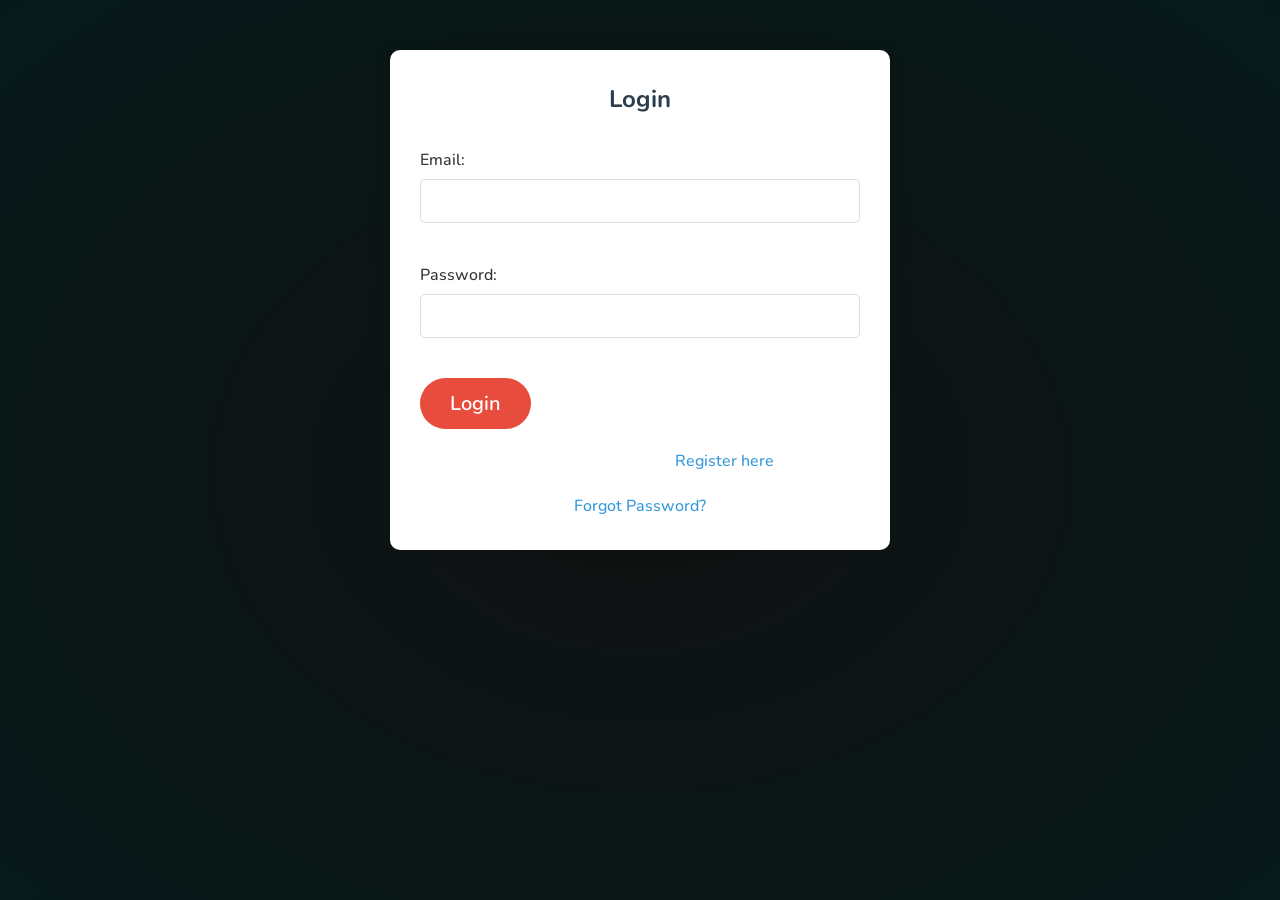
<file: dashboard.html>
<!DOCTYPE html>
<html lang="en">
<head>
    <meta charset="UTF-8">
    <meta name="viewport" content="width=device-width, initial-scale=1.0">
    <title>Dashboard - Healthy Wealthy Gym</title>
    <link rel="stylesheet" href="style.css">
</head>
<body>
    <div class="container">
        <div class="dashboard-container">
            <h2><span id="welcomeMessage" style="color: #000000 !important; font-weight: 900 !important; -webkit-text-stroke: 1px black !important; text-shadow: 0 0 1px black !important;">Welcome, <span id="userName" style="color: #000000 !important; font-weight: 900 !important; -webkit-text-stroke: 1px black !important; text-shadow: 0 0 1px black !important;">User</span>!</span></h2>
            
            <div class="dashboard-grid">
                <div class="dashboard-card">
                    <h3>Membership Status</h3>
                    <p id="membershipStatus">Loading...</p>
                </div>
                
                <div class="dashboard-card">
                    <h3>Attendance</h3>
                    <p id="attendance">Loading...</p>
                </div>
                
                <div class="dashboard-card">
                    <h3>Payment History</h3>
                    <p id="payments">Loading...</p>
                </div>
                
                <div class="dashboard-card">
                    <h3>Upcoming Classes</h3>
                    <p id="classes">Loading...</p>
                </div>
            </div>
            
            <div class="dashboard-actions">
                <button class="btn" onclick="location.href='index.html'">Home</button>
                <button class="btn" onclick="location.href='profile.html'">Profile</button>
                <button class="btn" onclick="location.href='schedule.html'">View Schedule</button>
                <button class="btn" onclick="location.href='lessons.html'">Lessons</button>
                <button class="btn" onclick="location.href='subscription.html'">Subscription Plans</button>
                <button class="btn" onclick="handleLogout()">Logout</button>
            </div>
        </div>
    </div>

    <script>
        // Check if user is logged in
        function checkAuth() {
            const currentUser = sessionStorage.getItem('currentUser');
            if (!currentUser) {
                window.location.href = 'login.html';
                return;
            }
            
            const user = JSON.parse(currentUser);
            document.getElementById('userName').textContent = user.fullName || user.username;
            
            // Load mock data
            loadDashboardData();
        }
        
        function loadDashboardData() {
            // Mock data (in a real app, this would come from a backend)
            const currentUser = JSON.parse(sessionStorage.getItem('currentUser'));
            const membershipType = currentUser?.subscriptionPlan || 'Basic';
            
            document.getElementById('membershipStatus').textContent = `Active - ${membershipType.charAt(0).toUpperCase() + membershipType.slice(1)} Member`;
            document.getElementById('attendance').textContent = 'Last visit: Today';
            document.getElementById('payments').textContent = 'Next payment due: 15th of next month';
            document.getElementById('classes').textContent = 'Next class: Yoga - Tomorrow 10:00 AM';
        }
        
        function handleLogout() {
            sessionStorage.removeItem('currentUser');
            window.location.href = 'login.html';
        }
        
        // Check authentication when page loads
        window.onload = checkAuth;
    </script>

    <style>
        .dashboard-container {
            padding: 20px;
            background: white;
            border-radius: 10px;
            box-shadow: 0 0 20px rgba(0, 0, 0, 0.1);
            margin-top: 50px;
        }
        
        #welcomeMessage {
            color: #000000 !important;
            font-weight: 900 !important;
            text-shadow: 0 0 1px black !important;
        }
        
        .dashboard-container h2 {
            color: #000000 !important;
            font-weight: 900 !important;
            margin-right: 15px;
            -webkit-text-stroke: 1px black !important;
            letter-spacing: 0.5px;
            text-shadow: 0 0 1px black !important;
        }
        
        #userName {
            color: #000000 !important;
            font-weight: 900 !important;
            font-size: 1.3em;
            -webkit-text-stroke: 1px black !important;
            letter-spacing: 0.5px;
            text-shadow: 0 0 1px black !important;
        }
        
        h2 span, h2 span#userName {
            color: #000000 !important;
            font-weight: 900 !important;
            -webkit-text-stroke: 1px black !important;
            text-shadow: 0 0 1px black !important;
        }
        
        .dashboard-grid {
            display: grid;
            grid-template-columns: repeat(auto-fit, minmax(250px, 1fr));
            gap: 20px;
            margin: 30px 0;
        }
        
        .dashboard-card {
            background: var(--light-bg);
            padding: 20px;
            border-radius: 8px;
            box-shadow: 0 2px 5px rgba(0, 0, 0, 0.1);
        }
        
        .dashboard-card h3 {
            color: var(--primary-color);
            margin-bottom: 10px;
        }
        
        .dashboard-actions {
            display: flex;
            gap: 15px;
            justify-content: center;
            margin-top: 30px;
        }
        
        @media (max-width: 768px) {
            .dashboard-grid {
                grid-template-columns: 1fr;
            }
            
            .dashboard-actions {
                flex-direction: column;
            }
            
            .dashboard-actions .btn {
                width: 100%;
            }
        }
    </style>
</body>
</html>
</file>
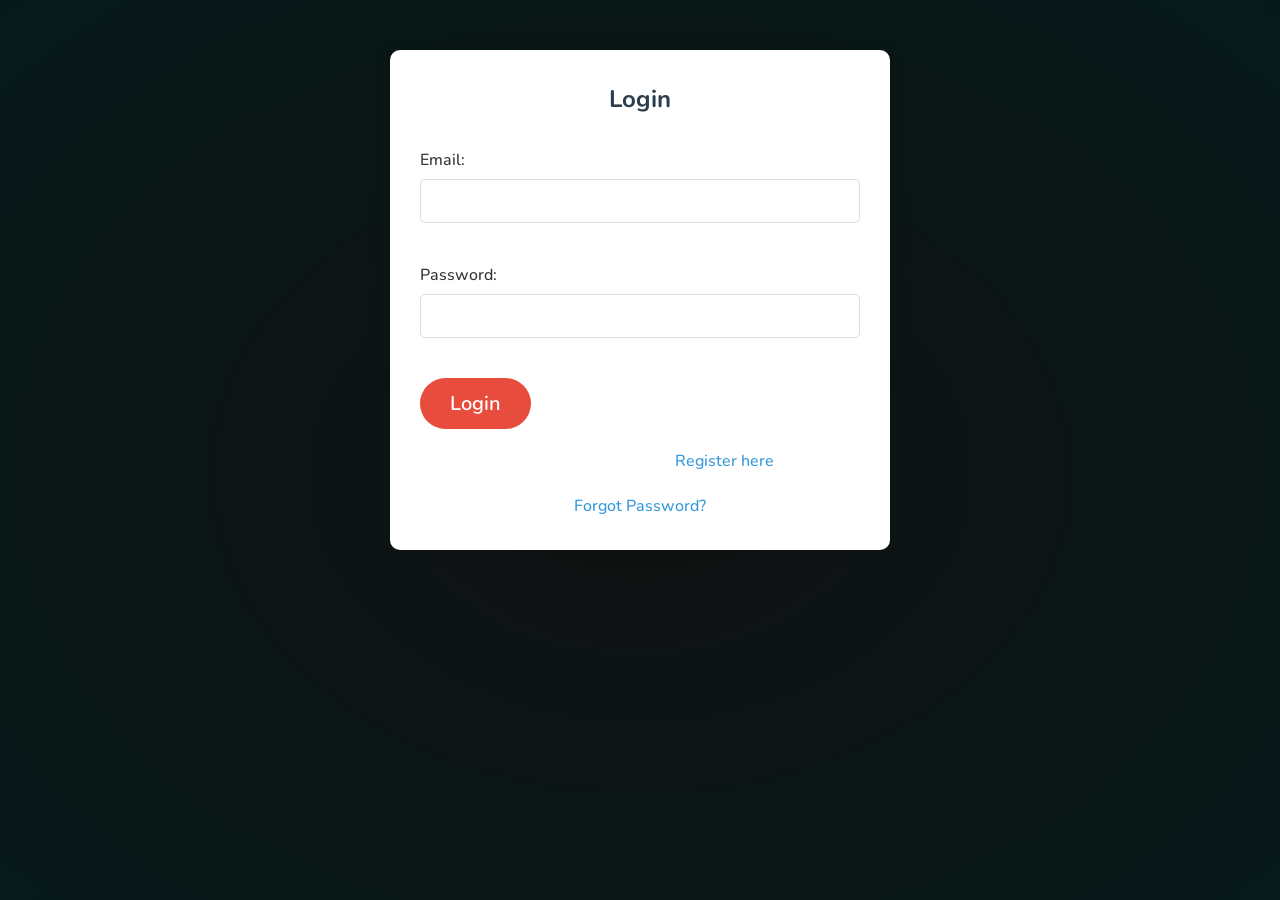
<file: lessons.html>
<!DOCTYPE html>
<html lang="en">
<head>
    <meta charset="UTF-8">
    <meta name="viewport" content="width=device-width, initial-scale=1.0">
    <title>Fitness Lessons - Healthy Wealthy Gym</title>
    <link rel="stylesheet" href="style.css">
</head>
<body>
    <div class="container">
        <div class="lessons-container">
            <h2>Fitness Lessons</h2>
            
            <div class="lessons-grid">
                <!-- Beginner Level -->
                <div class="lesson-category">
                    <h3>Beginner Level</h3>
                    <div class="lesson-cards">
                        <div class="lesson-card">
                            <img src="https://via.placeholder.com/150" alt="Basic Exercises">
                            <h4>Basic Exercises</h4>
                            <p>Learn fundamental workout movements and proper form</p>
                            <button onclick="startLesson('basic-exercises')" class="lesson-btn">Start Lesson</button>
                        </div>
                        <div class="lesson-card">
                            <img src="https://via.placeholder.com/150" alt="Intro to Cardio">
                            <h4>Intro to Cardio</h4>
                            <p>Get started with basic cardio exercises</p>
                            <button onclick="startLesson('intro-cardio')" class="lesson-btn">Start Lesson</button>
                        </div>
                    </div>
                </div>

                <!-- Intermediate Level -->
                <div class="lesson-category">
                    <h3>Intermediate Level</h3>
                    <div class="lesson-cards">
                        <div class="lesson-card">
                            <img src="https://via.placeholder.com/150" alt="Advanced Techniques">
                            <h4>Advanced Techniques</h4>
                            <p>Learn advanced workout techniques and combinations</p>
                            <button onclick="startLesson('advanced-techniques')" class="lesson-btn">Start Lesson</button>
                        </div>
                        <div class="lesson-card">
                            <img src="https://via.placeholder.com/150" alt="HIIT Training">
                            <h4>HIIT Training</h4>
                            <p>High-intensity interval training workouts</p>
                            <button onclick="startLesson('hiit-training')" class="lesson-btn">Start Lesson</button>
                        </div>
                    </div>
                </div>

                <!-- Expert Level -->
                <div class="lesson-category">
                    <h3>Expert Level</h3>
                    <div class="lesson-cards">
                        <div class="lesson-card">
                            <img src="https://via.placeholder.com/150" alt="Professional Techniques">
                            <h4>Professional Techniques</h4>
                            <p>Master professional-level workout techniques</p>
                            <button onclick="startLesson('pro-techniques')" class="lesson-btn">Start Lesson</button>
                        </div>
                        <div class="lesson-card">
                            <img src="https://via.placeholder.com/150" alt="Competition Prep">
                            <h4>Competition Prep</h4>
                            <p>Prepare for fitness competitions and events</p>
                            <button onclick="startLesson('competition-prep')" class="lesson-btn">Start Lesson</button>
                        </div>
                    </div>
                </div>
            </div>

            <div class="back-button">
                <button class="btn" onclick="location.href='dashboard.html'">Back to Dashboard</button>
            </div>
        </div>
    </div>

    <style>
        .lessons-container {
            padding: 20px;
            background: white;
            border-radius: 10px;
            box-shadow: 0 0 20px rgba(0, 0, 0, 0.1);
            margin-top: 50px;
        }

        .lessons-grid {
            display: flex;
            flex-direction: column;
            gap: 30px;
            margin: 30px 0;
        }

        .lesson-category {
            background: var(--light-bg);
            padding: 20px;
            border-radius: 10px;
        }

        .lesson-category h3 {
            color: var(--primary-color);
            margin-bottom: 20px;
            padding-bottom: 10px;
            border-bottom: 2px solid var(--primary-color);
        }

        .lesson-cards {
            display: grid;
            grid-template-columns: repeat(auto-fit, minmax(250px, 1fr));
            gap: 20px;
        }

        .lesson-card {
            background: white;
            border-radius: 8px;
            padding: 15px;
            box-shadow: 0 2px 5px rgba(0, 0, 0, 0.1);
            transition: transform 0.3s ease;
        }

        .lesson-card:hover {
            transform: translateY(-5px);
        }

        .lesson-card img {
            width: 100%;
            border-radius: 8px;
            margin-bottom: 15px;
        }

        .lesson-card h4 {
            color: var(--primary-color);
            margin-bottom: 10px;
        }

        .lesson-card p {
            color: #666;
            margin-bottom: 15px;
            font-size: 0.9em;
        }

        .lesson-btn {
            background: var(--primary-color);
            color: white;
            border: none;
            padding: 8px 15px;
            border-radius: 5px;
            cursor: pointer;
            width: 100%;
            transition: background-color 0.3s;
        }

        .lesson-btn:hover {
            background: var(--primary-dark);
        }

        .back-button {
            text-align: center;
            margin-top: 30px;
        }

        @media (max-width: 768px) {
            .lesson-cards {
                grid-template-columns: 1fr;
            }
        }
    </style>

    <script>
        function startLesson(lessonId) {
            // In a real application, this would load the specific lesson content
            alert('Starting lesson: ' + lessonId);
            // You would typically redirect to a specific lesson page or load content dynamically
        }

        // Check if user is logged in
        function checkAuth() {
            const currentUser = sessionStorage.getItem('currentUser');
            if (!currentUser) {
                window.location.href = 'login.html';
                return;
            }
        }

        // Check authentication when page loads
        window.onload = checkAuth;
    </script>
</body>
</html>
</file>
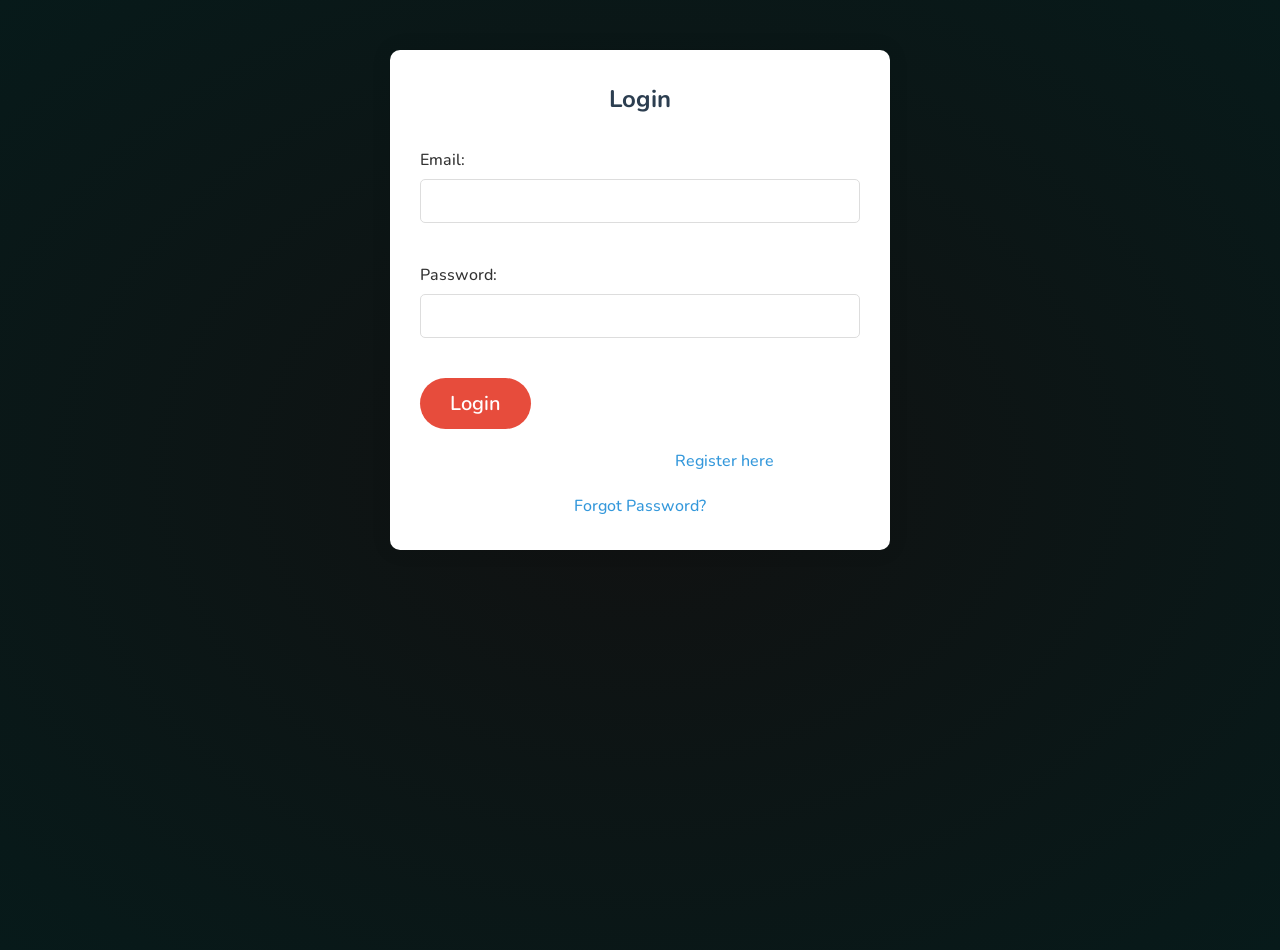
<file: login.html>
<!DOCTYPE html>
<html lang="en">
<head>
    <meta charset="UTF-8">
    <meta name="viewport" content="width=device-width, initial-scale=1.0">
    <title>Login - Healthy Wealthy Gym</title>
    <link rel="stylesheet" href="style.css">
</head>
<body>
    <div class="container">
        <div class="form-container">
            <h2>Login</h2>
            <div id="error" class="error" style="display: none;"></div>
            <div id="success" class="success" style="display: none;"></div>
            
            <form id="loginForm" onsubmit="return handleLogin(event)">
                <div class="form-group">
                    <label for="email">Email:</label>
                    <input type="email" id="email" name="email" required>
                </div>
                
                <div class="form-group">
                    <label for="password">Password:</label>
                    <input type="password" id="password" name="password" required>
                </div>
                
                <button type="submit" class="btn">Login</button>
            </form>
            
            <p>Don't have an account? <a href="register.html">Register here</a></p>
            <p><a href="forgot_password.html">Forgot Password?</a></p>
        </div>
    </div>

    <script>
        // Check if user is already logged in
        window.onload = function() {
            const currentUser = sessionStorage.getItem('currentUser');
            if (currentUser) {
                window.location.href = 'index.html';
            }
        };

        function handleLogin(event) {
            event.preventDefault();
            
            const email = document.getElementById('email').value.trim();
            const password = document.getElementById('password').value;
            
            // Reset messages
            document.getElementById('error').style.display = 'none';
            document.getElementById('success').style.display = 'none';
            
            try {
                // Get users from localStorage
                const users = JSON.parse(localStorage.getItem('users') || '[]');
                
                // Find user by email
                const user = users.find(u => u.email === email);
                
                if (!user) {
                    showError("Email not registered. Please register first.");
                    return false;
                }
                
                // Check password (using basic encoding for demo)
                if (btoa(password) !== user.password) {
                    showError("Invalid password. Please try again.");
                    return false;
                }
                
                // Create session for logged in user
                sessionStorage.setItem('currentUser', JSON.stringify({
                    id: user.id,
                    username: user.username,
                    email: user.email,
                    fullName: user.fullName,
                    membership: user.membership
                }));
                
                showSuccess("Login successful! Redirecting to dashboard...");
                
                // Redirect to index page after 2 seconds
                setTimeout(() => {
                    window.location.href = 'index.html';
                }, 2000);
                
            } catch (error) {
                showError("An error occurred. Please try again.");
                console.error('Login error:', error);
            }
            
            return false;
        }
        
        function showError(message) {
            const errorDiv = document.getElementById('error');
            errorDiv.textContent = message;
            errorDiv.style.display = 'block';
        }
        
        function showSuccess(message) {
            const successDiv = document.getElementById('success');
            successDiv.textContent = message;
            successDiv.style.display = 'block';
        }
    </script>

    <style>
        .error {
            color: red;
            margin-bottom: 10px;
            padding: 10px;
            border: 1px solid red;
            border-radius: 4px;
            background-color: #fff5f5;
        }
        .success {
            color: green;
            margin-bottom: 10px;
            padding: 10px;
            border: 1px solid green;
            border-radius: 4px;
            background-color: #f0fff0;
        }
    </style>
</body>
</html>
</file>
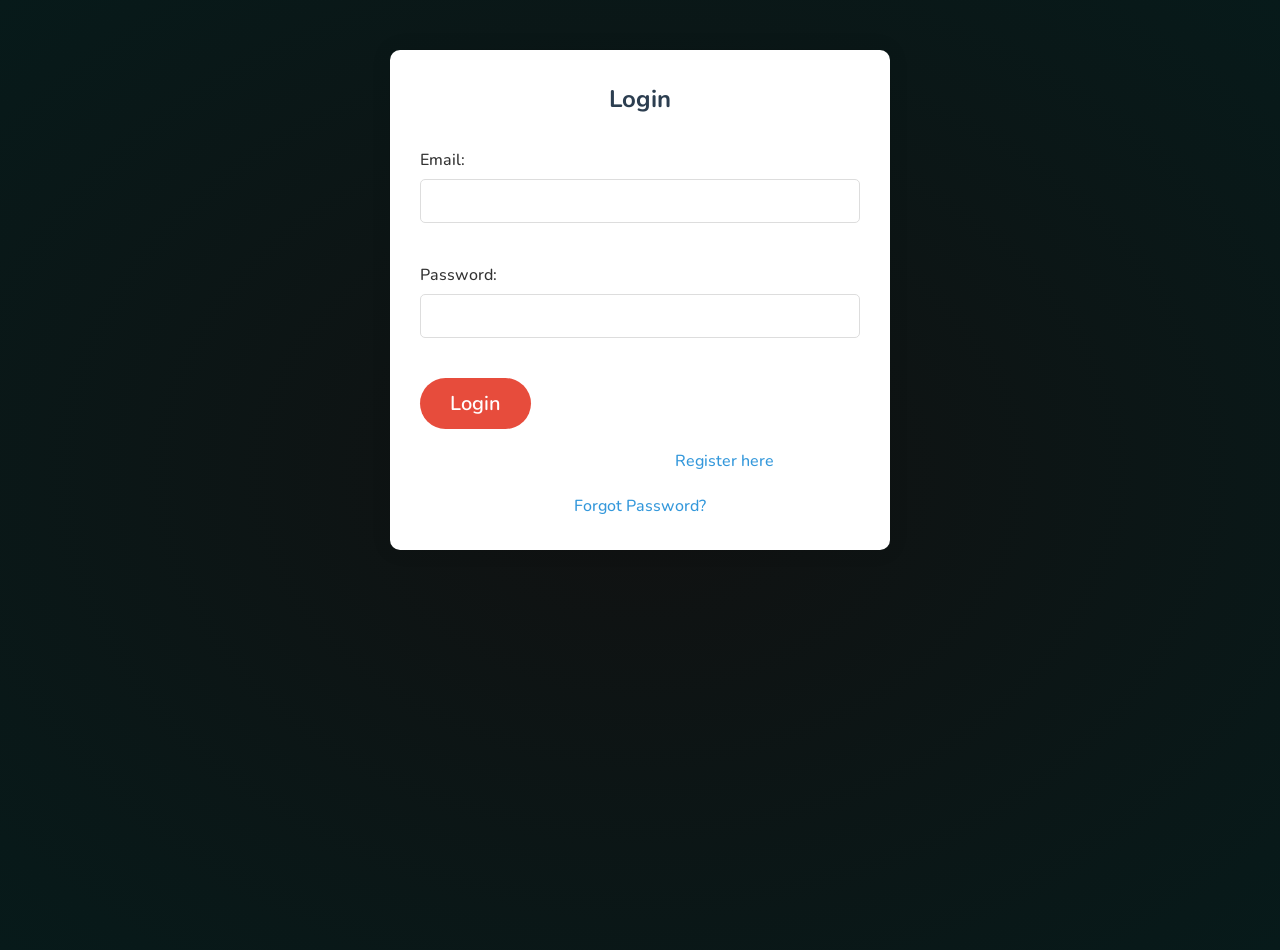
<file: payment.html>
<!DOCTYPE html>
<html lang="en">
<head>
    <meta charset="UTF-8">
    <meta name="viewport" content="width=device-width, initial-scale=1.0">
    <title>Payment - Healthy Wealthy Gym</title>
    <link rel="stylesheet" href="style.css">
    <style>
        .payment-container {
            max-width: 800px;
            margin: 50px auto;
            padding: 20px;
            background: #fff;
            border-radius: 8px;
            box-shadow: 0 0 10px rgba(0,0,0,0.1);
        }

        .membership-plans {
            display: grid;
            grid-template-columns: repeat(auto-fit, minmax(250px, 1fr));
            gap: 20px;
            margin-bottom: 30px;
        }

        .plan-card {
            border: 2px solid #ddd;
            border-radius: 8px;
            padding: 20px;
            text-align: center;
            cursor: pointer;
            transition: all 0.3s ease;
        }

        .plan-card:hover {
            border-color: #ff4d4d;
            transform: translateY(-5px);
        }

        .plan-card.selected {
            border-color: #ff4d4d;
            background-color: #fff5f5;
        }

        .plan-card h3 {
            color: #333;
            margin-bottom: 10px;
        }

        .plan-card .price {
            font-size: 24px;
            color: #ff4d4d;
            margin: 10px 0;
        }

        .plan-card .features {
            list-style: none;
            padding: 0;
            margin: 15px 0;
        }

        .plan-card .features li {
            margin: 5px 0;
            color: #666;
        }

        .payment-form {
            display: none;
            margin-top: 30px;
        }

        .payment-form.show {
            display: block;
        }

        .form-group {
            margin-bottom: 20px;
        }

        .form-group label {
            display: block;
            margin-bottom: 5px;
            color: #333;
        }

        .form-group input {
            width: 100%;
            padding: 8px;
            border: 1px solid #ddd;
            border-radius: 4px;
        }

        .card-details {
            display: grid;
            grid-template-columns: 2fr 1fr 1fr;
            gap: 10px;
        }

        .btn-pay {
            background-color: #ff4d4d;
            color: white;
            padding: 12px 24px;
            border: none;
            border-radius: 4px;
            cursor: pointer;
            width: 100%;
            font-size: 16px;
            margin-top: 20px;
        }

        .btn-pay:hover {
            background-color: #ff3333;
        }

        .success-message {
            display: none;
            text-align: center;
            color: green;
            margin-top: 20px;
        }

        .error-message {
            display: none;
            text-align: center;
            color: red;
            margin-top: 20px;
        }
    </style>
</head>
<body>
    <div class="container">
        <div class="payment-container">
            <h2>Choose Your Membership Plan</h2>
            
            <div class="membership-plans">
                <div class="plan-card" onclick="selectPlan('basic')">
                    <h3>Basic Plan</h3>
                    <div class="price">$29.99/month</div>
                    <ul class="features">
                        <li>Access to gym equipment</li>
                        <li>Basic fitness assessment</li>
                        <li>Locker room access</li>
                        <li>Free parking</li>
                    </ul>
                </div>

                <div class="plan-card" onclick="selectPlan('premium')">
                    <h3>Premium Plan</h3>
                    <div class="price">$49.99/month</div>
                    <ul class="features">
                        <li>All Basic Plan features</li>
                        <li>Personal trainer (2 sessions/month)</li>
                        <li>Group classes access</li>
                        <li>Nutrition consultation</li>
                    </ul>
                </div>

                <div class="plan-card" onclick="selectPlan('elite')">
                    <h3>Elite Plan</h3>
                    <div class="price">$79.99/month</div>
                    <ul class="features">
                        <li>All Premium Plan features</li>
                        <li>Unlimited personal training</li>
                        <li>Priority class booking</li>
                        <li>Monthly massage session</li>
                    </ul>
                </div>
            </div>

            <div class="payment-form" id="paymentForm">
                <h3>Payment Details</h3>
                <form id="paymentDetailsForm" onsubmit="return handlePayment(event)">
                    <div class="form-group">
                        <label for="cardName">Cardholder Name</label>
                        <input type="text" id="cardName" required>
                    </div>

                    <div class="form-group">
                        <label for="cardNumber">Card Number</label>
                        <input type="text" id="cardNumber" required pattern="[0-9]{16}" placeholder="1234 5678 9012 3456">
                    </div>

                    <div class="card-details">
                        <div class="form-group">
                            <label for="expiry">Expiry Date</label>
                            <input type="text" id="expiry" required pattern="[0-9]{2}/[0-9]{2}" placeholder="MM/YY">
                        </div>

                        <div class="form-group">
                            <label for="cvv">CVV</label>
                            <input type="text" id="cvv" required pattern="[0-9]{3}" placeholder="123">
                        </div>

                        <div class="form-group">
                            <label for="zip">ZIP Code</label>
                            <input type="text" id="zip" required pattern="[0-9]{5}" placeholder="12345">
                        </div>
                    </div>

                    <button type="submit" class="btn-pay">Pay Now</button>
                </form>
            </div>

            <div class="success-message" id="successMessage">
                Payment successful! Redirecting to dashboard...
            </div>

            <div class="error-message" id="errorMessage"></div>
        </div>
    </div>

    <script>
        let selectedPlan = null;

        function selectPlan(plan) {
            selectedPlan = plan;
            // Remove selected class from all cards
            document.querySelectorAll('.plan-card').forEach(card => {
                card.classList.remove('selected');
            });
            // Add selected class to clicked card
            event.currentTarget.classList.add('selected');
            // Show payment form
            document.getElementById('paymentForm').classList.add('show');
        }

        function handlePayment(event) {
            event.preventDefault();
            
            const cardName = document.getElementById('cardName').value;
            const cardNumber = document.getElementById('cardNumber').value;
            const expiry = document.getElementById('expiry').value;
            const cvv = document.getElementById('cvv').value;
            const zip = document.getElementById('zip').value;

            // Basic validation
            if (!cardName || !cardNumber || !expiry || !cvv || !zip) {
                showError("Please fill in all fields");
                return false;
            }

            if (cardNumber.length !== 16) {
                showError("Please enter a valid 16-digit card number");
                return false;
            }

            if (!/^\d{3}$/.test(cvv)) {
                showError("Please enter a valid 3-digit CVV");
                return false;
            }

            if (!/^\d{5}$/.test(zip)) {
                showError("Please enter a valid 5-digit ZIP code");
                return false;
            }

            // Get current user
            const currentUser = JSON.parse(sessionStorage.getItem('currentUser'));
            if (!currentUser) {
                showError("Please log in to make a payment");
                return false;
            }

            // Get users array
            let users = JSON.parse(localStorage.getItem('users') || '[]');
            
            // Find and update user's membership
            const userIndex = users.findIndex(user => user.id === currentUser.id);
            if (userIndex !== -1) {
                users[userIndex].membership = {
                    type: selectedPlan,
                    startDate: new Date().toISOString(),
                    endDate: new Date(Date.now() + 30 * 24 * 60 * 60 * 1000).toISOString(), // 30 days
                    status: 'active'
                };

                // Update localStorage
                localStorage.setItem('users', JSON.stringify(users));

                // Update session storage with consistent property names
                currentUser.subscriptionPlan = selectedPlan;
                currentUser.subscriptionStatus = 'Active';
                currentUser.subscriptionStartDate = new Date().toISOString();
                currentUser.subscriptionNextBilling = new Date(Date.now() + 30 * 24 * 60 * 60 * 1000).toISOString();
                sessionStorage.setItem('currentUser', JSON.stringify(currentUser));

                // Show success message
                document.getElementById('successMessage').style.display = 'block';
                document.getElementById('paymentForm').style.display = 'none';

                // Redirect to index page after 2 seconds
                setTimeout(() => {
                    window.location.href = 'index.html';
                }, 2000);
            }

            return false;
        }

        function showError(message) {
            const errorDiv = document.getElementById('errorMessage');
            errorDiv.textContent = message;
            errorDiv.style.display = 'block';
        }

        // Check if user is logged in
        window.onload = function() {
            const currentUser = sessionStorage.getItem('currentUser');
            if (!currentUser) {
                window.location.href = 'login.html';
            }
        };
    </script>
</body>
</html>
</file>
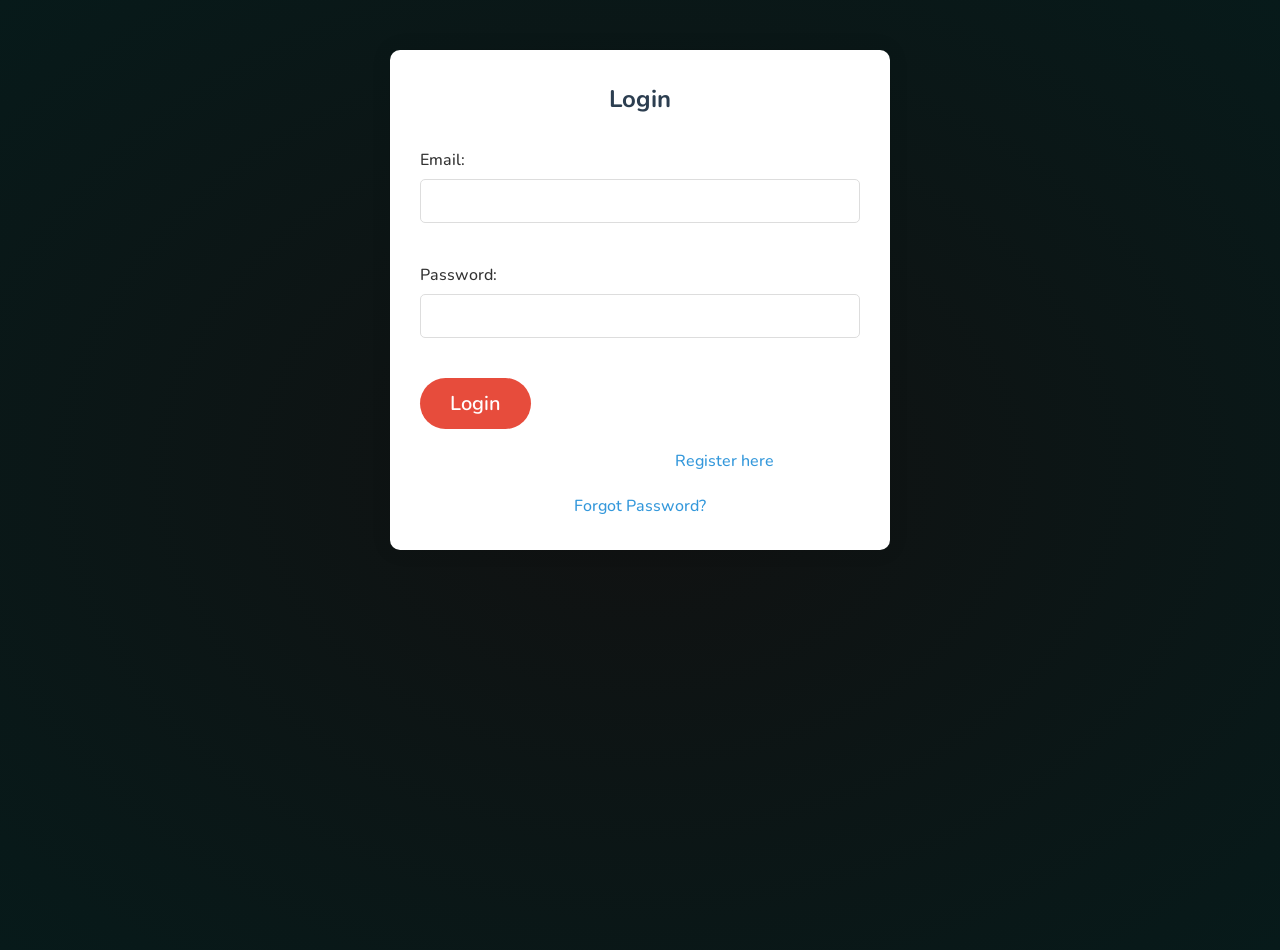
<file: profile.html>
<!DOCTYPE html>
<html lang="en">
<head>
    <meta charset="UTF-8">
    <meta name="viewport" content="width=device-width, initial-scale=1.0">
    <title>Profile - Healthy Wealthy Gym</title>
    <link rel="stylesheet" href="style.css">
</head>
<body>
    <div class="container">
        <div class="profile-container">
            <h2>My Profile</h2>
            
            <div class="profile-grid">
                <!-- Subscription Plan -->
                <div class="profile-section">
                    <h3>Current Subscription Plan</h3>
                    <div class="subscription-info">
                        <div class="plan-details">
                            <div class="plan-name" id="currentPlan">Loading...</div>
                            <div class="plan-status" id="planStatus">Loading...</div>
                            <div class="plan-dates">
                                <div class="date-item">
                                    <label>Start Date</label>
                                    <div class="info-value" id="planStartDate">Loading...</div>
                                </div>
                                <div class="date-item">
                                    <label>Next Billing Date</label>
                                    <div class="info-value" id="planNextBilling">Loading...</div>
                                </div>
                            </div>
                            <button class="btn btn-danger" id="cancelSubscriptionBtn" onclick="confirmCancelSubscription()">Cancel Subscription</button>
                        </div>
                        <div class="plan-features">
                            <h4>Plan Features</h4>
                            <ul id="planFeaturesList">
                                <li>Loading features...</li>
                            </ul>
                        </div>
                    </div>
                </div>

                <!-- Profile Information -->
                <div class="profile-section">
                    <h3>Personal Information</h3>
                    <div class="profile-info">
                        <div class="profile-avatar">
                            <img src="https://via.placeholder.com/150" alt="Profile Picture" id="profilePicture">
                        </div>
                        <div class="info-grid">
                            <div class="info-item">
                                <label>Full Name</label>
                                <div class="info-value" id="fullName"></div>
                            </div>
                            <div class="info-item">
                                <label>Email</label>
                                <div class="info-value" id="email"></div>
                            </div>
                            <div class="info-item">
                                <label>Phone</label>
                                <div class="info-value" id="phone"></div>
                            </div>
                            <div class="info-item">
                                <label>Date of Birth</label>
                                <div class="info-value" id="dob"></div>
                            </div>
                        </div>
                    </div>
                </div>

                <!-- Fitness Information -->
                <div class="profile-section">
                    <h3>Fitness Information</h3>
                    <div class="info-grid">
                        <div class="info-item">
                            <label>Height (cm)</label>
                            <div class="info-value" id="height"></div>
                        </div>
                        <div class="info-item">
                            <label>Weight (kg)</label>
                            <div class="info-value" id="weight"></div>
                        </div>
                        <div class="info-item">
                            <label>Fitness Goals</label>
                            <div class="info-value" id="fitnessGoals"></div>
                        </div>
                        <div class="info-item">
                            <label>Activity Level</label>
                            <div class="info-value" id="activityLevel"></div>
                        </div>
                    </div>
                </div>

                <!-- Emergency Contact -->
                <div class="profile-section">
                    <h3>Emergency Contact</h3>
                    <div class="info-grid">
                        <div class="info-item">
                            <label>Contact Name</label>
                            <div class="info-value" id="emergencyName"></div>
                        </div>
                        <div class="info-item">
                            <label>Relationship</label>
                            <div class="info-value" id="emergencyRelation"></div>
                        </div>
                        <div class="info-item">
                            <label>Phone</label>
                            <div class="info-value" id="emergencyPhone"></div>
                        </div>
                    </div>
                </div>
            </div>

            <div class="profile-actions">
                <button class="btn" onclick="location.href='dashboard.html'">Back to Dashboard</button>
            </div>
        </div>
    </div>

    <div class="confirmation-dialog" id="cancelConfirmationDialog">
        <div class="confirmation-box">
            <h3>Cancel Subscription</h3>
            <p>Are you sure you want to cancel your subscription? You will lose access to all premium features at the end of your current billing period.</p>
            <div class="confirmation-buttons">
                <button class="btn-confirm" onclick="cancelSubscription()">Yes, Cancel</button>
                <button class="btn-cancel" onclick="closeConfirmationDialog()">No, Keep Plan</button>
            </div>
        </div>
    </div>

    <style>
        .profile-container {
            padding: 20px;
            background: white;
            border-radius: 10px;
            box-shadow: 0 0 20px rgba(0, 0, 0, 0.1);
            margin-top: 50px;
        }

        .profile-grid {
            display: grid;
            gap: 30px;
            margin: 30px 0;
        }

        .profile-section {
            background: var(--light-bg);
            padding: 20px;
            border-radius: 8px;
        }

        .profile-section h3 {
            color: var(--primary-color);
            margin-bottom: 20px;
            padding-bottom: 10px;
            border-bottom: 2px solid var(--primary-color);
        }

        .profile-info {
            display: flex;
            gap: 30px;
            align-items: flex-start;
        }

        .profile-avatar {
            text-align: center;
        }

        .profile-avatar img {
            width: 150px;
            height: 150px;
            border-radius: 50%;
            object-fit: cover;
            margin-bottom: 10px;
        }

        .info-grid {
            display: grid;
            grid-template-columns: repeat(auto-fit, minmax(200px, 1fr));
            gap: 20px;
            flex: 1;
        }

        .info-item {
            display: flex;
            flex-direction: column;
            gap: 5px;
        }

        .info-item label {
            color: #666;
            font-size: 0.9em;
        }

        .info-value {
            padding: 8px;
            background: white;
            border-radius: 5px;
            font-size: 1em;
            color: #333;
            border: 1px solid #ddd;
        }

        .profile-actions {
            display: flex;
            gap: 15px;
            justify-content: center;
            margin-top: 30px;
        }

        .subscription-info {
            display: flex;
            gap: 30px;
            align-items: flex-start;
        }

        .plan-details {
            flex: 1;
        }

        .plan-name {
            font-size: 1.5em;
            color: var(--primary-color);
            font-weight: bold;
            margin-bottom: 10px;
        }

        .plan-status {
            padding: 5px 10px;
            border-radius: 15px;
            display: inline-block;
            margin-bottom: 20px;
            font-size: 0.9em;
        }

        .plan-status.active {
            background-color: #4CAF50;
            color: white;
        }

        .plan-status.expired {
            background-color: #f44336;
            color: white;
        }

        .plan-dates {
            display: grid;
            grid-template-columns: repeat(auto-fit, minmax(200px, 1fr));
            gap: 20px;
            margin-bottom: 20px;
        }

        .date-item {
            display: flex;
            flex-direction: column;
            gap: 5px;
        }

        .plan-features {
            flex: 1;
            background: white;
            padding: 20px;
            border-radius: 8px;
            box-shadow: 0 2px 5px rgba(0, 0, 0, 0.1);
        }

        .plan-features h4 {
            color: var(--primary-color);
            margin-bottom: 15px;
        }

        .plan-features ul {
            list-style: none;
            padding: 0;
        }

        .plan-features li {
            padding: 8px 0;
            border-bottom: 1px solid #eee;
            color: #666;
        }

        .plan-features li:last-child {
            border-bottom: none;
        }

        .btn-danger {
            background-color: #f44336;
            color: white;
            border: none;
            padding: 10px 20px;
            border-radius: 5px;
            cursor: pointer;
            font-size: 0.9em;
            margin-top: 20px;
            transition: background-color 0.3s;
        }

        .btn-danger:hover {
            background-color: #d32f2f;
        }

        .confirmation-dialog {
            display: none;
            position: fixed;
            top: 0;
            left: 0;
            width: 100%;
            height: 100%;
            background-color: rgba(0, 0, 0, 0.5);
            z-index: 1000;
            justify-content: center;
            align-items: center;
        }

        .confirmation-box {
            background: white;
            padding: 30px;
            border-radius: 10px;
            text-align: center;
            max-width: 400px;
            width: 90%;
        }

        .confirmation-box h3 {
            color: var(--primary-color);
            margin-bottom: 20px;
        }

        .confirmation-box p {
            margin-bottom: 25px;
            color: #666;
        }

        .confirmation-buttons {
            display: flex;
            gap: 15px;
            justify-content: center;
        }

        .confirmation-buttons button {
            padding: 10px 20px;
            border-radius: 5px;
            cursor: pointer;
            font-size: 0.9em;
            border: none;
        }

        .confirmation-buttons .btn-confirm {
            background-color: #f44336;
            color: white;
        }

        .confirmation-buttons .btn-cancel {
            background-color: #e0e0e0;
            color: #333;
        }

        @media (max-width: 768px) {
            .profile-info {
                flex-direction: column;
                align-items: center;
            }

            .info-grid {
                width: 100%;
            }

            .profile-actions {
                flex-direction: column;
            }

            .profile-actions .btn {
                width: 100%;
            }

            .subscription-info {
                flex-direction: column;
            }
        }
    </style>

    <script>
        // Load saved profile data
        function loadProfile() {
            const currentUser = JSON.parse(sessionStorage.getItem('currentUser'));
            if (currentUser) {
                // Display user information
                document.getElementById('fullName').textContent = currentUser.fullName || 'Not provided';
                document.getElementById('email').textContent = currentUser.email || 'Not provided';
                document.getElementById('phone').textContent = currentUser.phone || 'Not provided';
                document.getElementById('dob').textContent = currentUser.dob || 'Not provided';
                document.getElementById('height').textContent = currentUser.height || 'Not provided';
                document.getElementById('weight').textContent = currentUser.weight || 'Not provided';
                document.getElementById('fitnessGoals').textContent = currentUser.fitnessGoals || 'Not provided';
                document.getElementById('activityLevel').textContent = currentUser.activityLevel || 'Not provided';
                document.getElementById('emergencyName').textContent = currentUser.emergencyName || 'Not provided';
                document.getElementById('emergencyRelation').textContent = currentUser.emergencyRelation || 'Not provided';
                document.getElementById('emergencyPhone').textContent = currentUser.emergencyPhone || 'Not provided';

                // Load subscription information
                loadSubscriptionInfo(currentUser);
            }
        }

        function loadSubscriptionInfo(user) {
            // In a real application, this would come from the server
            const subscriptionInfo = {
                plan: user.subscriptionPlan || 'Basic',
                status: user.subscriptionStatus || 'Active',
                startDate: user.subscriptionStartDate || '2024-01-01',
                nextBilling: user.subscriptionNextBilling || '2024-02-01',
                features: getPlanFeatures(user.subscriptionPlan || 'Basic')
            };

            document.getElementById('currentPlan').textContent = subscriptionInfo.plan + ' Plan';
            document.getElementById('planStatus').textContent = subscriptionInfo.status;
            document.getElementById('planStatus').className = 'plan-status ' + subscriptionInfo.status.toLowerCase();
            document.getElementById('planStartDate').textContent = formatDate(subscriptionInfo.startDate);
            document.getElementById('planNextBilling').textContent = formatDate(subscriptionInfo.nextBilling);

            const featuresList = document.getElementById('planFeaturesList');
            featuresList.innerHTML = '';
            subscriptionInfo.features.forEach(feature => {
                const li = document.createElement('li');
                li.textContent = feature;
                featuresList.appendChild(li);
            });
        }

        function getPlanFeatures(plan) {
            const features = {
                'Basic': [
                    'Access to basic gym equipment',
                    'Standard workout area',
                    'Locker room access',
                    'Basic fitness assessment',
                    'Email support'
                ],
                'Premium': [
                    'All Basic plan features',
                    'Access to premium equipment',
                    'Personal trainer consultation',
                    'Group fitness classes',
                    'Sauna and spa access',
                    'Priority support'
                ],
                'Elite': [
                    'All Premium plan features',
                    '24/7 gym access',
                    'Personal training sessions',
                    'Nutrition consultation',
                    'Massage therapy sessions',
                    'VIP support'
                ]
            };
            return features[plan] || features['Basic'];
        }

        function formatDate(dateString) {
            const options = { year: 'numeric', month: 'long', day: 'numeric' };
            return new Date(dateString).toLocaleDateString(undefined, options);
        }

        // Check if user is logged in
        function checkAuth() {
            const currentUser = sessionStorage.getItem('currentUser');
            if (!currentUser) {
                window.location.href = 'login.html';
                return;
            }
        }

        // Check authentication and load profile when page loads
        window.onload = function() {
            checkAuth();
            loadProfile();
        };

        function confirmCancelSubscription() {
            document.getElementById('cancelConfirmationDialog').style.display = 'flex';
        }

        function closeConfirmationDialog() {
            document.getElementById('cancelConfirmationDialog').style.display = 'none';
        }

        function cancelSubscription() {
            const currentUser = JSON.parse(sessionStorage.getItem('currentUser'));
            if (currentUser) {
                // Update user's subscription status
                currentUser.subscriptionStatus = 'Cancelled';
                currentUser.subscriptionNextBilling = null;
                sessionStorage.setItem('currentUser', JSON.stringify(currentUser));
                
                // Update the UI
                loadSubscriptionInfo(currentUser);
                
                // Close the dialog
                closeConfirmationDialog();
                
                // Show success message
                alert('Your subscription has been cancelled. You will continue to have access until the end of your current billing period.');
            }
        }
    </script>
</body>
</html>
</file>
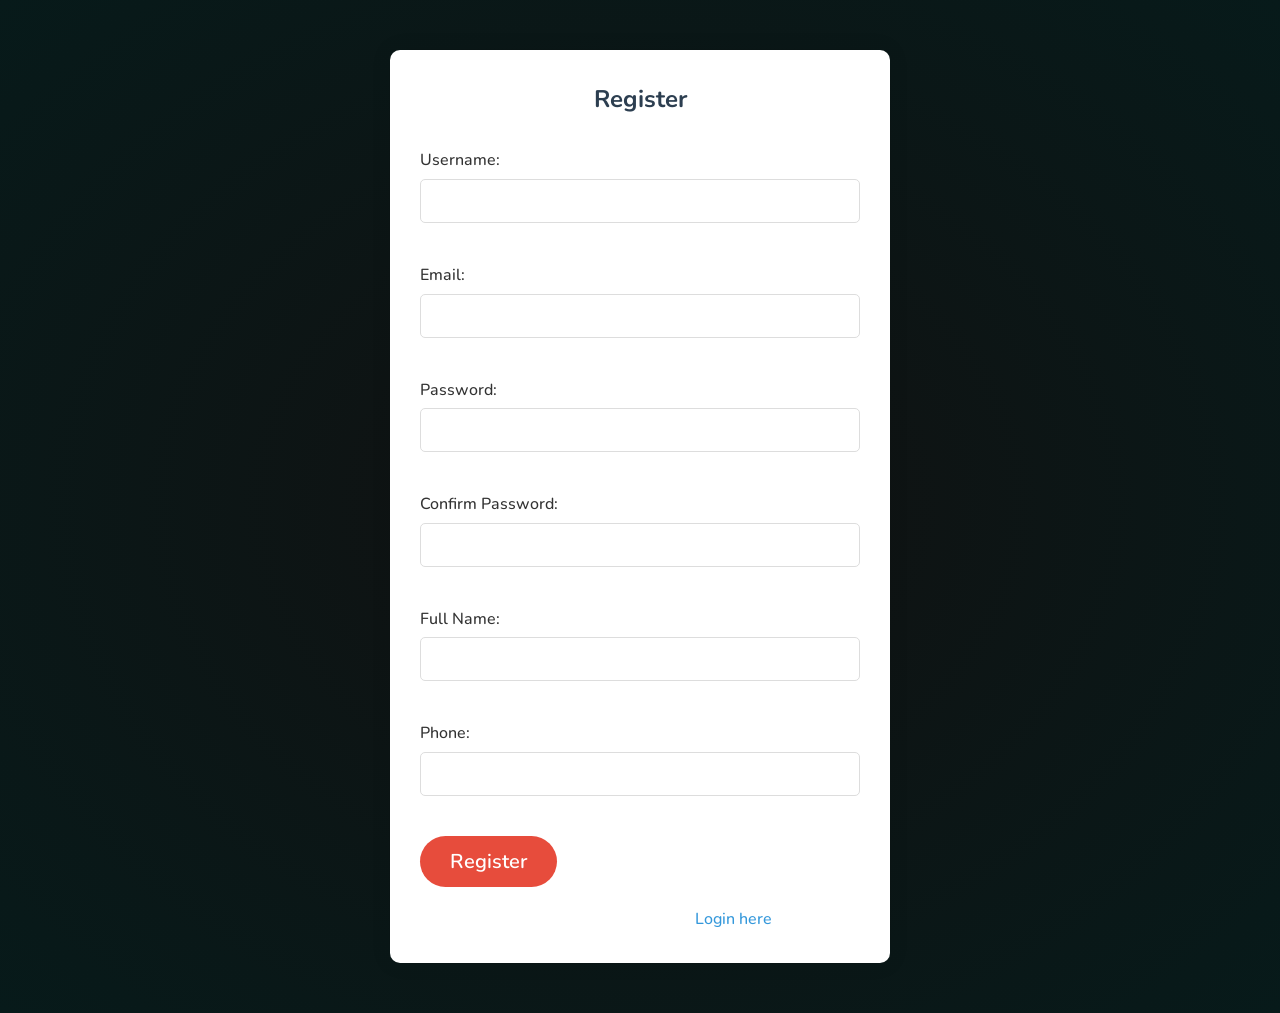
<file: register.html>
<!DOCTYPE html>
<html lang="en">
<head>
    <meta charset="UTF-8">
    <meta name="viewport" content="width=device-width, initial-scale=1.0">
    <title>Register - Healthy Wealthy Gym</title>
    <link rel="stylesheet" href="style.css">
</head>
<body>
    <div class="container">
        <div class="form-container">
            <h2>Register</h2>
            <div id="error" class="error" style="display: none;"></div>
            <div id="success" class="success" style="display: none;"></div>
            
            <form id="registerForm">
                <div class="form-group">
                    <label for="username">Username:</label>
                    <input type="text" id="username" name="username" required>
                </div>
                
                <div class="form-group">
                    <label for="email">Email:</label>
                    <input type="email" id="email" name="email" required>
                </div>
                
                <div class="form-group">
                    <label for="password">Password:</label>
                    <input type="password" id="password" name="password" required onkeyup="checkPassword()">
                </div>
                
                <div class="form-group">
                    <label for="confirm_password">Confirm Password:</label>
                    <input type="password" id="confirm_password" name="confirm_password" required onkeyup="checkPassword()">
                    <div id="passwordMatch" class="password-match"></div>
                </div>
                
                <div class="form-group">
                    <label for="full_name">Full Name:</label>
                    <input type="text" id="full_name" name="full_name" required>
                </div>
                
                <div class="form-group">
                    <label for="phone">Phone:</label>
                    <input type="tel" id="phone" name="phone" required>
                </div>
                
                <button type="submit" class="btn" onclick="handleRegister(event)">Register</button>
            </form>
            
            <p>Already have an account? <a href="login.html">Login here</a></p>
        </div>
    </div>

    <script>
        // Check if user is already logged in
        window.onload = function() {
            const currentUser = sessionStorage.getItem('currentUser');
            if (currentUser) {
                window.location.href = 'index.html';
            }
        };

        function checkPassword() {
            const password = document.getElementById('password').value;
            const confirmPassword = document.getElementById('confirm_password').value;
            const passwordMatch = document.getElementById('passwordMatch');
            
            if (confirmPassword.value === '') {
                passwordMatch.textContent = '';
                return;
            }
            
            if (password === confirmPassword) {
                passwordMatch.textContent = 'Passwords match';
                passwordMatch.style.color = 'green';
            } else {
                passwordMatch.textContent = 'Passwords do not match';
                passwordMatch.style.color = 'red';
            }
        }

        function handleRegister(event) {
            event.preventDefault();
            
            const username = document.getElementById('username').value.trim();
            const email = document.getElementById('email').value.trim();
            const password = document.getElementById('password').value;
            const confirmPassword = document.getElementById('confirm_password').value;
            const fullName = document.getElementById('full_name').value.trim();
            const phone = document.getElementById('phone').value.trim();
            
            // Reset messages
            document.getElementById('error').style.display = 'none';
            document.getElementById('success').style.display = 'none';
            
            try {
                // Validate input
                if (!username || !email || !password || !confirmPassword || !fullName || !phone) {
                    showError("All fields are required");
                    return;
                }
                
                // Password validation
                if (password.length < 6) {
                    showError("Password must be at least 6 characters long");
                    return;
                }
                
                if (password !== confirmPassword) {
                    showError("Passwords do not match. Please check and try again.");
                    return;
                }
                
                // Email validation
                const emailRegex = /^[^\s@]+@[^\s@]+\.[^\s@]+$/;
                if (!emailRegex.test(email)) {
                    showError("Please enter a valid email address");
                    return;
                }
                
                // Phone validation
                const phoneRegex = /^\d{10}$/;
                if (!phoneRegex.test(phone.replace(/\D/g, ''))) {
                    showError("Please enter a valid 10-digit phone number");
                    return;
                }
                
                // Get existing users or initialize empty array
                let users = JSON.parse(localStorage.getItem('users') || '[]');
                
                // Check if username or email already exists
                if (users.some(user => user.username === username)) {
                    showError("Username already exists");
                    return;
                }
                
                if (users.some(user => user.email === email)) {
                    showError("Email already registered");
                    return;
                }
                
                // Create new user object
                const newUser = {
                    id: Date.now(), // Unique ID
                    username,
                    email,
                    password: btoa(password), // Basic encoding (not secure, just for demo)
                    fullName,
                    phone,
                    membership: {
                        type: 'basic',
                        startDate: new Date().toISOString(),
                        endDate: new Date(Date.now() + 30 * 24 * 60 * 60 * 1000).toISOString(), // 30 days trial
                        status: 'active'
                    },
                    attendance: [],
                    payments: [],
                    createdAt: new Date().toISOString()
                };
                
                // Add new user to users array
                users.push(newUser);
                
                // Save to localStorage
                localStorage.setItem('users', JSON.stringify(users));
                
                // Create session for the new user
                sessionStorage.setItem('currentUser', JSON.stringify({
                    id: newUser.id,
                    username: newUser.username,
                    email: newUser.email,
                    fullName: newUser.fullName,
                    membership: newUser.membership
                }));
                
                showSuccess("Registration successful! Redirecting to login page...");
                
                // Redirect to login page after 2 seconds
                setTimeout(() => {
                    window.location.href = 'login.html';
                }, 2000);
                
            } catch (error) {
                showError("An error occurred. Please try again.");
                console.error('Registration error:', error);
            }
        }
        
        function showError(message) {
            const errorDiv = document.getElementById('error');
            errorDiv.textContent = message;
            errorDiv.style.display = 'block';
        }
        
        function showSuccess(message) {
            const successDiv = document.getElementById('success');
            successDiv.textContent = message;
            successDiv.style.display = 'block';
        }
    </script>

    <style>
        .password-match {
            font-size: 14px;
            margin-top: 5px;
            font-weight: 500;
        }
        .error {
            color: red;
            margin-bottom: 10px;
            padding: 10px;
            border: 1px solid red;
            border-radius: 4px;
            background-color: #fff5f5;
        }
        .success {
            color: green;
            margin-bottom: 10px;
            padding: 10px;
            border: 1px solid green;
            border-radius: 4px;
            background-color: #f0fff0;
        }
    </style>
</body>
</html>
</file>
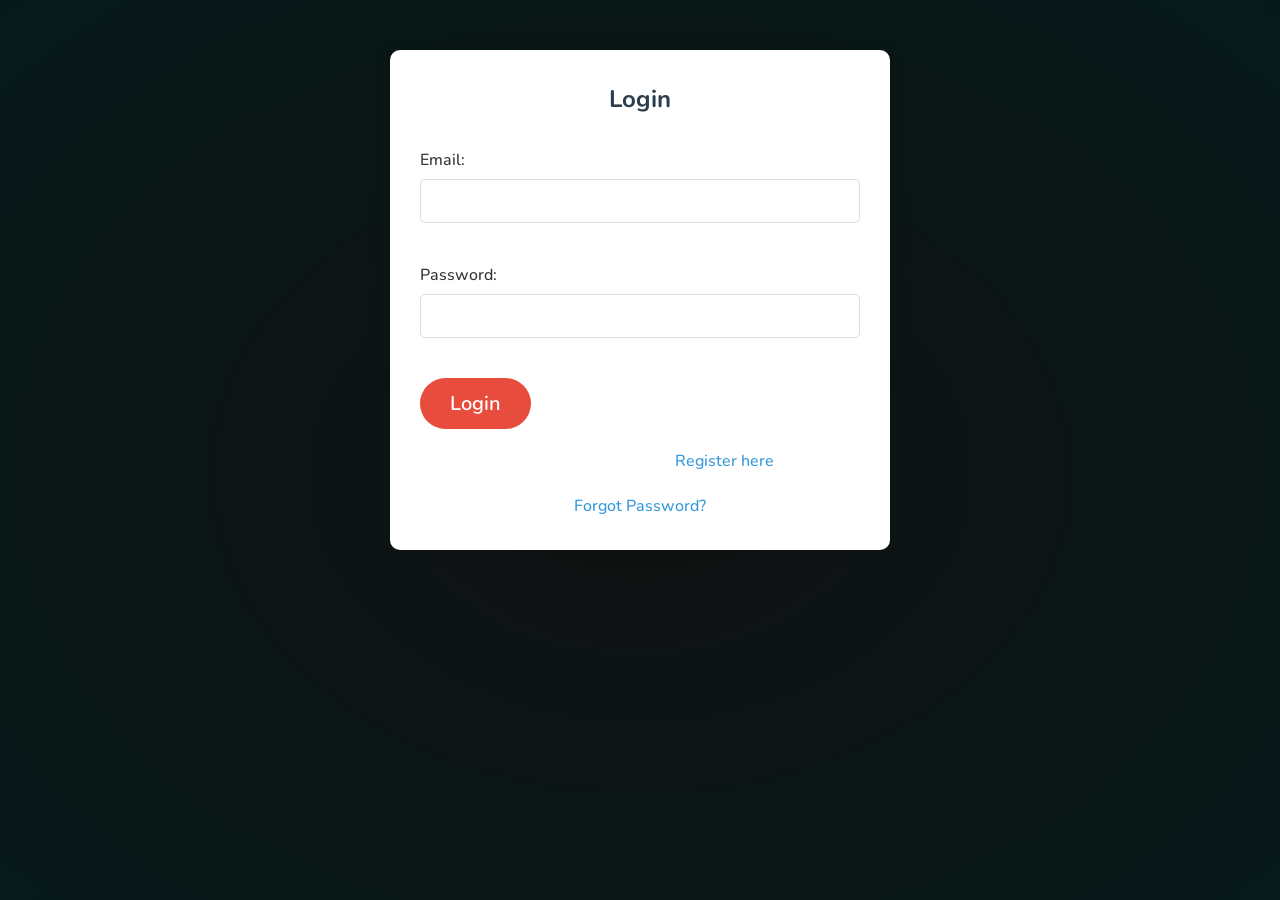
<file: schedule.html>
<!DOCTYPE html>
<html lang="en">
<head>
    <meta charset="UTF-8">
    <meta name="viewport" content="width=device-width, initial-scale=1.0">
    <title>Schedule - Healthy Wealthy Gym</title>
    <link rel="stylesheet" href="style.css">
    <style>
        .schedule-container {
            padding: 20px;
            background: white;
            border-radius: 10px;
            box-shadow: 0 0 20px rgba(0, 0, 0, 0.1);
            margin-top: 50px;
        }

        .schedule-header {
            text-align: center;
            margin-bottom: 30px;
        }

        .schedule-grid {
            display: grid;
            grid-template-columns: repeat(auto-fit, minmax(300px, 1fr));
            gap: 20px;
        }

        .schedule-card {
            background: var(--light-bg);
            padding: 20px;
            border-radius: 8px;
            box-shadow: 0 2px 5px rgba(0, 0, 0, 0.1);
        }

        .schedule-card h3 {
            color: var(--primary-color);
            margin-bottom: 15px;
            padding-bottom: 10px;
            border-bottom: 2px solid var(--primary-color);
        }

        .class-item {
            display: flex;
            justify-content: space-between;
            align-items: center;
            padding: 10px 0;
            border-bottom: 1px solid #eee;
        }

        .class-item:last-child {
            border-bottom: none;
        }

        .class-time {
            font-weight: bold;
            color: #333;
        }

        .class-name {
            color: #666;
        }

        .book-btn {
            background: var(--primary-color);
            color: white;
            border: none;
            padding: 5px 10px;
            border-radius: 4px;
            cursor: pointer;
            font-size: 0.9em;
        }

        .book-btn:hover {
            background: var(--primary-dark);
        }

        .book-btn.booked {
            background: #4CAF50;
            cursor: default;
        }

        .schedule-actions {
            display: flex;
            gap: 15px;
            justify-content: center;
            margin-top: 30px;
        }

        @media (max-width: 768px) {
            .schedule-grid {
                grid-template-columns: 1fr;
            }

            .class-item {
                flex-direction: column;
                gap: 10px;
                text-align: center;
            }
        }
    </style>
</head>
<body>
    <div class="container">
        <div class="schedule-container">
            <div class="schedule-header">
                <h2>Weekly Class Schedule</h2>
                <p>Book your preferred classes and manage your fitness routine</p>
            </div>

            <div class="schedule-grid">
                <!-- Monday -->
                <div class="schedule-card">
                    <h3>Monday</h3>
                    <div class="class-item">
                        <span class="class-time">6:00 AM</span>
                        <span class="class-name">Morning Yoga</span>
                        <button class="book-btn" onclick="bookClass('monday', 'morning-yoga')">Book</button>
                    </div>
                    <div class="class-item">
                        <span class="class-time">10:00 AM</span>
                        <span class="class-name">HIIT Training</span>
                        <button class="book-btn" onclick="bookClass('monday', 'hiit')">Book</button>
                    </div>
                    <div class="class-item">
                        <span class="class-time">6:00 PM</span>
                        <span class="class-name">Zumba</span>
                        <button class="book-btn" onclick="bookClass('monday', 'zumba')">Book</button>
                    </div>
                </div>

                <!-- Tuesday -->
                <div class="schedule-card">
                    <h3>Tuesday</h3>
                    <div class="class-item">
                        <span class="class-time">7:00 AM</span>
                        <span class="class-name">Pilates</span>
                        <button class="book-btn" onclick="bookClass('tuesday', 'pilates')">Book</button>
                    </div>
                    <div class="class-item">
                        <span class="class-time">12:00 PM</span>
                        <span class="class-name">Boxing</span>
                        <button class="book-btn" onclick="bookClass('tuesday', 'boxing')">Book</button>
                    </div>
                    <div class="class-item">
                        <span class="class-time">7:00 PM</span>
                        <span class="class-name">CrossFit</span>
                        <button class="book-btn" onclick="bookClass('tuesday', 'crossfit')">Book</button>
                    </div>
                </div>

                <!-- Wednesday -->
                <div class="schedule-card">
                    <h3>Wednesday</h3>
                    <div class="class-item">
                        <span class="class-time">6:00 AM</span>
                        <span class="class-name">Morning Yoga</span>
                        <button class="book-btn" onclick="bookClass('wednesday', 'morning-yoga')">Book</button>
                    </div>
                    <div class="class-item">
                        <span class="class-time">4:00 PM</span>
                        <span class="class-name">Spin Class</span>
                        <button class="book-btn" onclick="bookClass('wednesday', 'spin')">Book</button>
                    </div>
                    <div class="class-item">
                        <span class="class-time">6:00 PM</span>
                        <span class="class-name">Kickboxing</span>
                        <button class="book-btn" onclick="bookClass('wednesday', 'kickboxing')">Book</button>
                    </div>
                </div>

                <!-- Thursday -->
                <div class="schedule-card">
                    <h3>Thursday</h3>
                    <div class="class-item">
                        <span class="class-time">7:00 AM</span>
                        <span class="class-name">Pilates</span>
                        <button class="book-btn" onclick="bookClass('thursday', 'pilates')">Book</button>
                    </div>
                    <div class="class-item">
                        <span class="class-time">12:00 PM</span>
                        <span class="class-name">Boxing</span>
                        <button class="book-btn" onclick="bookClass('thursday', 'boxing')">Book</button>
                    </div>
                    <div class="class-item">
                        <span class="class-time">7:00 PM</span>
                        <span class="class-name">CrossFit</span>
                        <button class="book-btn" onclick="bookClass('thursday', 'crossfit')">Book</button>
                    </div>
                </div>

                <!-- Friday -->
                <div class="schedule-card">
                    <h3>Friday</h3>
                    <div class="class-item">
                        <span class="class-time">6:00 AM</span>
                        <span class="class-name">Morning Yoga</span>
                        <button class="book-btn" onclick="bookClass('friday', 'morning-yoga')">Book</button>
                    </div>
                    <div class="class-item">
                        <span class="class-time">10:00 AM</span>
                        <span class="class-name">HIIT Training</span>
                        <button class="book-btn" onclick="bookClass('friday', 'hiit')">Book</button>
                    </div>
                    <div class="class-item">
                        <span class="class-time">6:00 PM</span>
                        <span class="class-name">Zumba</span>
                        <button class="book-btn" onclick="bookClass('friday', 'zumba')">Book</button>
                    </div>
                </div>

                <!-- Saturday -->
                <div class="schedule-card">
                    <h3>Saturday</h3>
                    <div class="class-item">
                        <span class="class-time">8:00 AM</span>
                        <span class="class-name">Yoga Flow</span>
                        <button class="book-btn" onclick="bookClass('saturday', 'yoga-flow')">Book</button>
                    </div>
                    <div class="class-item">
                        <span class="class-time">10:00 AM</span>
                        <span class="class-name">Bootcamp</span>
                        <button class="book-btn" onclick="bookClass('saturday', 'bootcamp')">Book</button>
                    </div>
                    <div class="class-item">
                        <span class="class-time">12:00 PM</span>
                        <span class="class-name">Boxing</span>
                        <button class="book-btn" onclick="bookClass('saturday', 'boxing')">Book</button>
                    </div>
                </div>

                <!-- Sunday -->
                <div class="schedule-card">
                    <h3>Sunday</h3>
                    <div class="class-item">
                        <span class="class-time">9:00 AM</span>
                        <span class="class-name">Yoga Flow</span>
                        <button class="book-btn" onclick="bookClass('sunday', 'yoga-flow')">Book</button>
                    </div>
                    <div class="class-item">
                        <span class="class-time">11:00 AM</span>
                        <span class="class-name">Bootcamp</span>
                        <button class="book-btn" onclick="bookClass('sunday', 'bootcamp')">Book</button>
                    </div>
                </div>
            </div>

            <div class="schedule-actions">
                <button class="btn" onclick="location.href='dashboard.html'">Back to Dashboard</button>
            </div>
        </div>
    </div>

    <script>
        // Check if user is logged in
        function checkAuth() {
            const currentUser = sessionStorage.getItem('currentUser');
            if (!currentUser) {
                window.location.href = 'login.html';
                return;
            }
        }

        function bookClass(day, className) {
            const currentUser = JSON.parse(sessionStorage.getItem('currentUser'));
            if (!currentUser) {
                alert('Please log in to book classes');
                return;
            }

            // Get the button that was clicked
            const button = event.target;
            
            // Check if already booked
            if (button.classList.contains('booked')) {
                alert('You have already booked this class');
                return;
            }

            // Update button state
            button.textContent = 'Booked';
            button.classList.add('booked');
            button.disabled = true;

            // Store booking in session storage
            if (!currentUser.bookings) {
                currentUser.bookings = {};
            }
            if (!currentUser.bookings[day]) {
                currentUser.bookings[day] = [];
            }
            currentUser.bookings[day].push(className);
            sessionStorage.setItem('currentUser', JSON.stringify(currentUser));

            alert('Class booked successfully!');
        }

        // Load existing bookings when page loads
        window.onload = function() {
            checkAuth();
            
            const currentUser = JSON.parse(sessionStorage.getItem('currentUser'));
            if (currentUser && currentUser.bookings) {
                Object.entries(currentUser.bookings).forEach(([day, classes]) => {
                    classes.forEach(className => {
                        const button = document.querySelector(`[onclick="bookClass('${day}', '${className}')"]`);
                        if (button) {
                            button.textContent = 'Booked';
                            button.classList.add('booked');
                            button.disabled = true;
                        }
                    });
                });
            }
        };
    </script>
</body>
</html>
</file>
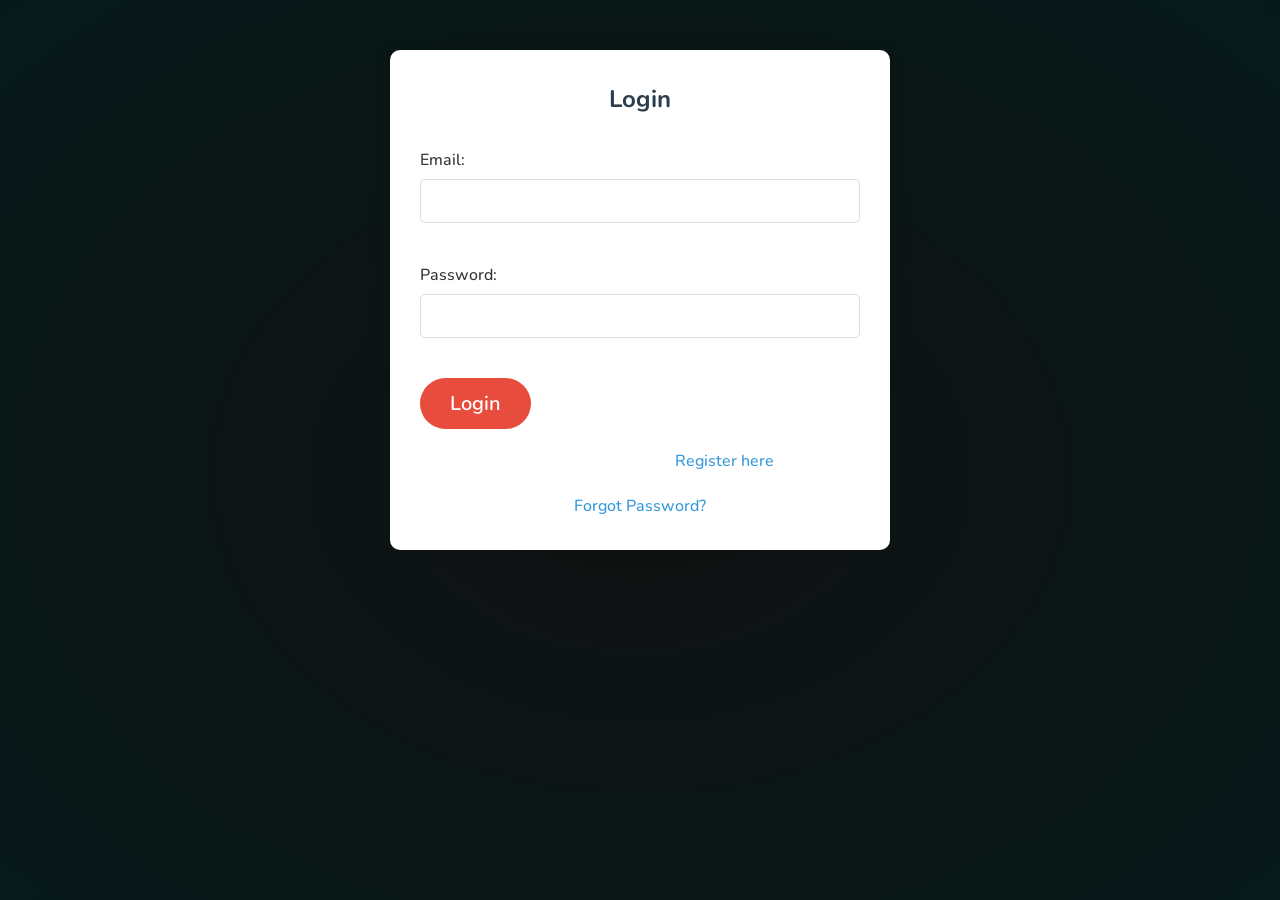
<file: subscription.html>
<!DOCTYPE html>
<html lang="en">
<head>
    <meta charset="UTF-8">
    <meta name="viewport" content="width=device-width, initial-scale=1.0">
    <title>Subscription Plans - Healthy Wealthy Gym</title>
    <link rel="stylesheet" href="style.css">
</head>
<body>
    <div class="container">
        <div class="subscription-container">
            <h2>Choose Your Plan</h2>
            
            <div class="plans-grid">
                <!-- Basic Plan -->
                <div class="plan-card">
                    <div class="plan-header">
                        <h3>Basic</h3>
                        <div class="price">$29.99<span>/month</span></div>
                    </div>
                    <ul class="plan-features">
                        <li>Access to basic gym equipment</li>
                        <li>Standard workout area</li>
                        <li>Locker room access</li>
                        <li>Basic fitness assessment</li>
                        <li>Email support</li>
                    </ul>
                    <button class="subscribe-btn" onclick="subscribe('basic')">Subscribe Now</button>
                </div>

                <!-- Premium Plan -->
                <div class="plan-card featured">
                    <div class="plan-header">
                        <h3>Premium</h3>
                        <div class="price">$49.99<span>/month</span></div>
                    </div>
                    <ul class="plan-features">
                        <li>All Basic plan features</li>
                        <li>Access to premium equipment</li>
                        <li>Personal trainer consultation</li>
                        <li>Group fitness classes</li>
                        <li>Sauna and spa access</li>
                        <li>Priority support</li>
                    </ul>
                    <button class="subscribe-btn" onclick="subscribe('premium')">Subscribe Now</button>
                </div>

                <!-- Elite Plan -->
                <div class="plan-card">
                    <div class="plan-header">
                        <h3>Elite</h3>
                        <div class="price">$79.99<span>/month</span></div>
                    </div>
                    <ul class="plan-features">
                        <li>All Premium plan features</li>
                        <li>24/7 gym access</li>
                        <li>Personal training sessions</li>
                        <li>Nutrition consultation</li>
                        <li>Massage therapy sessions</li>
                        <li>VIP support</li>
                    </ul>
                    <button class="subscribe-btn" onclick="subscribe('elite')">Subscribe Now</button>
                </div>
            </div>

            <div class="payment-info">
                <h3>Payment Information</h3>
                <p>All plans are billed monthly. You can cancel anytime.</p>
                <p>We accept all major credit cards and PayPal.</p>
            </div>

            <div class="back-button">
                <button class="btn" onclick="location.href='dashboard.html'">Back to Dashboard</button>
            </div>
        </div>
    </div>

    <style>
        .subscription-container {
            padding: 20px;
            background: white;
            border-radius: 10px;
            box-shadow: 0 0 20px rgba(0, 0, 0, 0.1);
            margin-top: 50px;
        }

        .plans-grid {
            display: grid;
            grid-template-columns: repeat(auto-fit, minmax(300px, 1fr));
            gap: 30px;
            margin: 30px 0;
        }

        .plan-card {
            background: white;
            border-radius: 10px;
            padding: 30px;
            box-shadow: 0 2px 10px rgba(0, 0, 0, 0.1);
            transition: transform 0.3s ease;
            position: relative;
        }

        .plan-card.featured {
            border: 2px solid var(--primary-color);
            transform: scale(1.05);
        }

        .plan-card:hover {
            transform: translateY(-5px);
        }

        .plan-header {
            text-align: center;
            margin-bottom: 20px;
        }

        .plan-header h3 {
            color: var(--primary-color);
            font-size: 1.5em;
            margin-bottom: 10px;
        }

        .price {
            font-size: 2em;
            font-weight: bold;
            color: #333;
        }

        .price span {
            font-size: 0.5em;
            color: #666;
        }

        .plan-features {
            list-style: none;
            padding: 0;
            margin: 20px 0;
        }

        .plan-features li {
            padding: 10px 0;
            border-bottom: 1px solid #eee;
            color: #666;
        }

        .plan-features li:last-child {
            border-bottom: none;
        }

        .subscribe-btn {
            background: var(--primary-color);
            color: white;
            border: none;
            padding: 12px 20px;
            border-radius: 5px;
            cursor: pointer;
            width: 100%;
            font-size: 1.1em;
            transition: background-color 0.3s;
        }

        .subscribe-btn:hover {
            background: var(--primary-dark);
        }

        .payment-info {
            text-align: center;
            margin: 30px 0;
            padding: 20px;
            background: var(--light-bg);
            border-radius: 8px;
        }

        .payment-info h3 {
            color: var(--primary-color);
            margin-bottom: 10px;
        }

        .payment-info p {
            color: #666;
            margin: 5px 0;
        }

        .back-button {
            text-align: center;
            margin-top: 20px;
        }

        @media (max-width: 768px) {
            .plans-grid {
                grid-template-columns: 1fr;
            }

            .plan-card.featured {
                transform: none;
            }
        }
    </style>

    <script>
        function subscribe(plan) {
            // In a real application, this would handle the subscription process
            alert('Subscribing to ' + plan + ' plan...');
            // You would typically redirect to a payment gateway or show a payment form
        }

        // Check if user is logged in
        function checkAuth() {
            const currentUser = sessionStorage.getItem('currentUser');
            if (!currentUser) {
                window.location.href = 'login.html';
                return;
            }
        }

        // Check authentication when page loads
        window.onload = checkAuth;
    </script>
</body>
</html>
</file>
<file: style.css>
@import url("https://fonts.googleapis.com/css2?family=Nunito:wght@200;400;500;700&display=swap");
/* Base */
:root {
  --clr-primary: #29a396;
  --primary-color: #2c3e50;
  --secondary-color: #e74c3c;
  --accent-color: #3498db;
  --text-color: #333;
  --light-bg: #f5f6fa;
}

*,
*::after,
*::before {
  box-sizing: border-box;
  padding: 0;
  margin: 0;
  font-family: "Nunito", sans-serif;
}

html {
  scroll-behavior: smooth;
}

body {
  width: 100%;
  min-height: 100vh;
  background: radial-gradient(#111, #071a1a);
  color: #fff;
  overflow-x: hidden;
  line-height: 1.6;
}

.container {
  width: 80%;
  margin: 0 auto;
  max-width: 1200px;
  padding: 0 20px;
}

.header,
.section {
  width: 100%;
  padding: 40px 0;
  overflow: hidden;
}

.header::after,
.header::before,
.section::after,
.section::before {
  content: "";
  background: url(../img/blur-1.png);
  position: absolute;
  width: 400px;
  height: 400px;
  background-position: center;
  background-repeat: no-repeat;
  background-size: contain;
  bottom: 0;
}

.header::after {
  left: -200px;
}

.header::before {
  right: -200px;
}

.flex {
  display: flex;
  align-items: center;
  justify-content: space-between;
}

.mb {
  margin-bottom: 30px;
}

.mt {
  margin-top: 20px;
}

.section {
  background: #1d1f1e;
  position: relative;
  padding: 80px 0;
}

.section::after {
  left: -200px;
}

.section::before {
  width: 600px;
  right: -200px;
}

.section:nth-child(even) {
  background: #141615;
}

.section:nth-child(even)::after,
.section:nth-child(even)::before {
  display: none;
}

.section:nth-child(even) .text {
  margin-left: 30px;
}

.primary {
  font-size: 48px;
  font-weight: 700;
  color: var(--primary-color);
  margin-bottom: 20px;
  line-height: 1.2;
}

.secondary {
  font-size: 24px;
  font-weight: 700;
  color: var(--secondary-color);
  margin-bottom: 15px;
}

.tertiary {
  font-size: 16px;
  color: #666;
  margin-bottom: 20px;
}

/* Menu */
.menu {
  width: 100%;
  background: linear-gradient(to right, #0e0e0e 70%, #142d2a);
  padding: 12px 0;
  position: fixed;
  top: 0;
  left: 0;
  width: 100%;
  background: rgba(255, 255, 255, 0.95);
  box-shadow: 0 2px 10px rgba(0, 0, 0, 0.1);
  z-index: 1000;
  transition: all 0.3s ease;
}

.menu.scrolled {
  background: white;
  padding: 10px 0;
}

.menu .container {
  justify-content: space-between;
}

.mobile-btn {
  display: none;
}

.logo {
  cursor: pointer;
}

.logo img {
  width: 80px;
  height: auto;
}

.logo h2 {
  color: var(--primary-color);
  font-size: 24px;
  font-weight: 700;
}

.nav {
  list-style: none;
  display: flex;
  gap: 30px;
}

.nav-item {
  display: inline-block;
  margin-right: 30px;
  font-size: 18px;
  font-weight: 400;
}

.nav-item:hover a {
  color: #29a396;
  transition: 0.3s linear;
}

.nav-item:last-of-type {
  margin-right: 0;
}

.nav-item a {
  text-decoration: none;
  color: var(--text-color);
  font-weight: 500;
  transition: color 0.3s ease;
}

.nav-item a:hover {
  color: var(--secondary-color);
}

/* End Menu */

/* Buttons */
.btn {
  padding: 12px 30px;
  background: var(--secondary-color);
  border-radius: 30px;
  font-size: 20px;
  font-weight: 600;
  text-decoration: none;
  color: white;
  display: inline-block;
  transition: all 0.3s ease;
  border: none;
  cursor: pointer;
}

.btn:hover {
  transform: translateY(-3px);
  box-shadow: 0 5px 15px rgba(231, 76, 60, 0.3);
}

.btn-2 {
  display: inline-block;
  width: 40px;
  height: 40px;
  border-radius: 50%;
  background: var(--secondary-color);
  color: white;
  text-align: center;
  line-height: 40px;
  transition: all 0.3s ease;
}

.btn-2:hover {
  transform: rotate(180deg);
  background: var(--accent-color);
}

/* End Buttons */

/* Header */
.text {
  width: 60%;
}

.visual {
  width: 40%;
}

.visual img {
  width: 100%;
}

.header h1 {
  font-size: 70px;
  font-weight: 700;
}

.header h1 span {
  color: #29a396;
}
/* End Header */

/* Trainers */
#trainers {
  text-align: center;
}

.trainer {
  background: white;
  padding: 30px;
  border-radius: 15px;
  box-shadow: 0 5px 15px rgba(0, 0, 0, 0.1);
  transition: transform 0.3s ease;
  text-align: center;
}

.trainer:hover {
  transform: translateY(-10px);
}

.trainer img {
  width: 150px;
  height: 150px;
  border-radius: 50%;
  margin-bottom: 20px;
  object-fit: cover;
}

.trainer .mb {
  margin-bottom: 10px;
}

/* End Trainers */

/* Testimonial */

#testimonial .visual img {
  width: 90%;
  display: block;
  margin-left: auto;
}

.client {
  background: #fff;
  color: #000;
  padding: 20px 10px;
  margin-right: 20px;
  text-align: center;
  border-radius: 20px;
  position: relative;
  margin-top: 20px;
}

.client img {
  width: 80px;
  height: 80px;
  border-radius: 50%;
  position: absolute;
  top: -40px;
  left: calc(50% - 40px);
}

.client h2 {
  margin: 20px 0 10px 0;
}
/* End Testimonial */

/* Discount */
#discount {
  padding: 40px 0;
}
/* End Discount */

/* Footer */
.footer {
  padding: 30px 0;
  border-top: 1px solid #fff;
  text-align: center;
  background: var(--primary-color);
  color: white;
  padding: 50px 0;
  display: flex;
  justify-content: space-around;
  flex-wrap: wrap;
}

.links {
  margin: 20px;
}

.links h3 {
  margin-bottom: 20px;
  color: var(--secondary-color);
}

.links ul {
  list-style: none;
}

.links ul li {
  margin-bottom: 10px;
}

.links ul li a {
  color: white;
  text-decoration: none;
  transition: color 0.3s ease;
}

.links ul li a:hover {
  color: var(--secondary-color);
}
/* End Footer */

/* Responsive */
@media (max-width: 768px) {
  .flex {
    flex-direction: column;
    text-align: center;
  }

  .mobile-btn {
    display: block;
    font-size: 35px;
    cursor: pointer;
    position: absolute;
    right: 20px;
    top: 12px;
  }

  .menu.active .nav-item {
    display: block;
    margin: 30px 0;
  }

  .nav,
  .menu .btn {
    display: none;
  }

  .menu.active .nav,
  .menu.active .btn {
    display: block;
  }

  .menu.active {
    padding: 30px 0;
    width: 100%;
    transition: all 0.8s ease;
  }

  .text,
  .visual {
    width: 100%;
  }

  .text h1 {
    font-size: 45px;
  }

  .primary {
    font-size: 36px;
  }

  .secondary {
    font-size: 22px;
  }

  .tertiary {
    font-size: 14px;
  }

  .trainer {
    margin-bottom: 20px;
  }

  .client {
    margin-bottom: 50px;
  }

  #discount .visual img {
    width: 70%;
    margin-bottom: 30px;
  }
}

@media (max-width: 530px) {
  .header::after,
  .header::before,
  .section::after,
  .section::before {
    display: none;
  }

  .primary {
    font-size: 25px;
  }

  .secondary {
    font-size: 20px;
  }

  .tertiary {
    font-size: 12px;
  }

  .text h1 {
    font-size: 34px;
  }

  .btn,
  .btn-2 {
    font-size: 16px;
  }
}
/* End Responsive */

/*=========================About Us=========================*/
.about {
  display: flex;
  flex-flow: row wrap;
  align-items: center;
  justify-content: center;
  padding: 150px;
}

.about-img {
  flex: 1;
}

.about-img img {
  width: 500px;
  height: 700px;
  box-shadow: 2px 2px 6px 0 rgba(0, 0, 0, 0.3);
}

.about-text {
  flex: 1;
  /*width: 100px;*/
  display: flex;
  flex-flow: column wrap;
}

.about-text small,
.about-text p,
.about-text input,
.about-text a {
  flex: 1;
  font-family: Roboto;
}

.about-text small {
  color: #29a396;
  font-size: 18px;
}

.about-text h2 {
  flex: 1;
  font-family: Barlow Condensed;
  font-size: 60px;
  color: #2a3419;
  width: 450px;
}

.about-text label {
  padding-bottom: 10px;
  color: #506172;
  font-weight: bolder;
  font-family: Roboto;
  letter-spacing: 1px;
}

.about-text p {
  width: 500px;
  line-height: 30px;
  color: #506172;
  font-weight: bolder;
  padding: 50px 0;
}

.about-text a {
  background-color: #fff;
  border: 2px solid #014b85;
  text-decoration: none;
  border-radius: 5px;
  width: 180px;
  padding: 20px;
  text-align: center;
  margin-top: 50px;
  color: #014b85;
  font-weight: bolder;
  font-size: 14px;
}

.about-text a:hover {
  background-color:  #010101;
  color: #fff;
}

/* Animations */
@keyframes fadeIn {
  from {
    opacity: 0;
    transform: translateY(20px);
  }
  to {
    opacity: 1;
    transform: translateY(0);
  }
}

.animate {
  animation: fadeIn 0.6s ease forwards;
}

/* Form Elements */
input, textarea {
  width: 100%;
  padding: 12px;
  margin-bottom: 20px;
  border: 1px solid #ddd;
  border-radius: 5px;
  transition: border-color 0.3s ease;
}

input:focus, textarea:focus {
  border-color: var(--accent-color);
  outline: none;
}

/* Form Styles */
.form-container {
    max-width: 500px;
    margin: 50px auto;
    padding: 30px;
    background: white;
    border-radius: 10px;
    box-shadow: 0 0 20px rgba(0, 0, 0, 0.1);
}

.form-container h2 {
    text-align: center;
    color: var(--primary-color);
    margin-bottom: 30px;
}

.form-group {
    margin-bottom: 20px;
}

.form-group label {
    display: block;
    margin-bottom: 5px;
    color: var(--text-color);
    font-weight: 500;
}

.form-group input {
    width: 100%;
    padding: 10px;
    border: 1px solid #ddd;
    border-radius: 5px;
    font-size: 16px;
    transition: border-color 0.3s ease;
}

.form-group input:focus {
    border-color: var(--accent-color);
    outline: none;
}

.error {
    background: #ffebee;
    color: #c62828;
    padding: 10px;
    border-radius: 5px;
    margin-bottom: 20px;
    text-align: center;
}

.success {
    background: #e8f5e9;
    color: #2e7d32;
    padding: 10px;
    border-radius: 5px;
    margin-bottom: 20px;
    text-align: center;
}

.form-container p {
    text-align: center;
    margin-top: 20px;
}

.form-container a {
    color: var(--accent-color);
    text-decoration: none;
    font-weight: 500;
}

.form-container a:hover {
    text-decoration: underline;
}

/* Responsive Form */
@media (max-width: 768px) {
    .form-container {
        margin: 20px;
        padding: 20px;
    }
}
</file>
